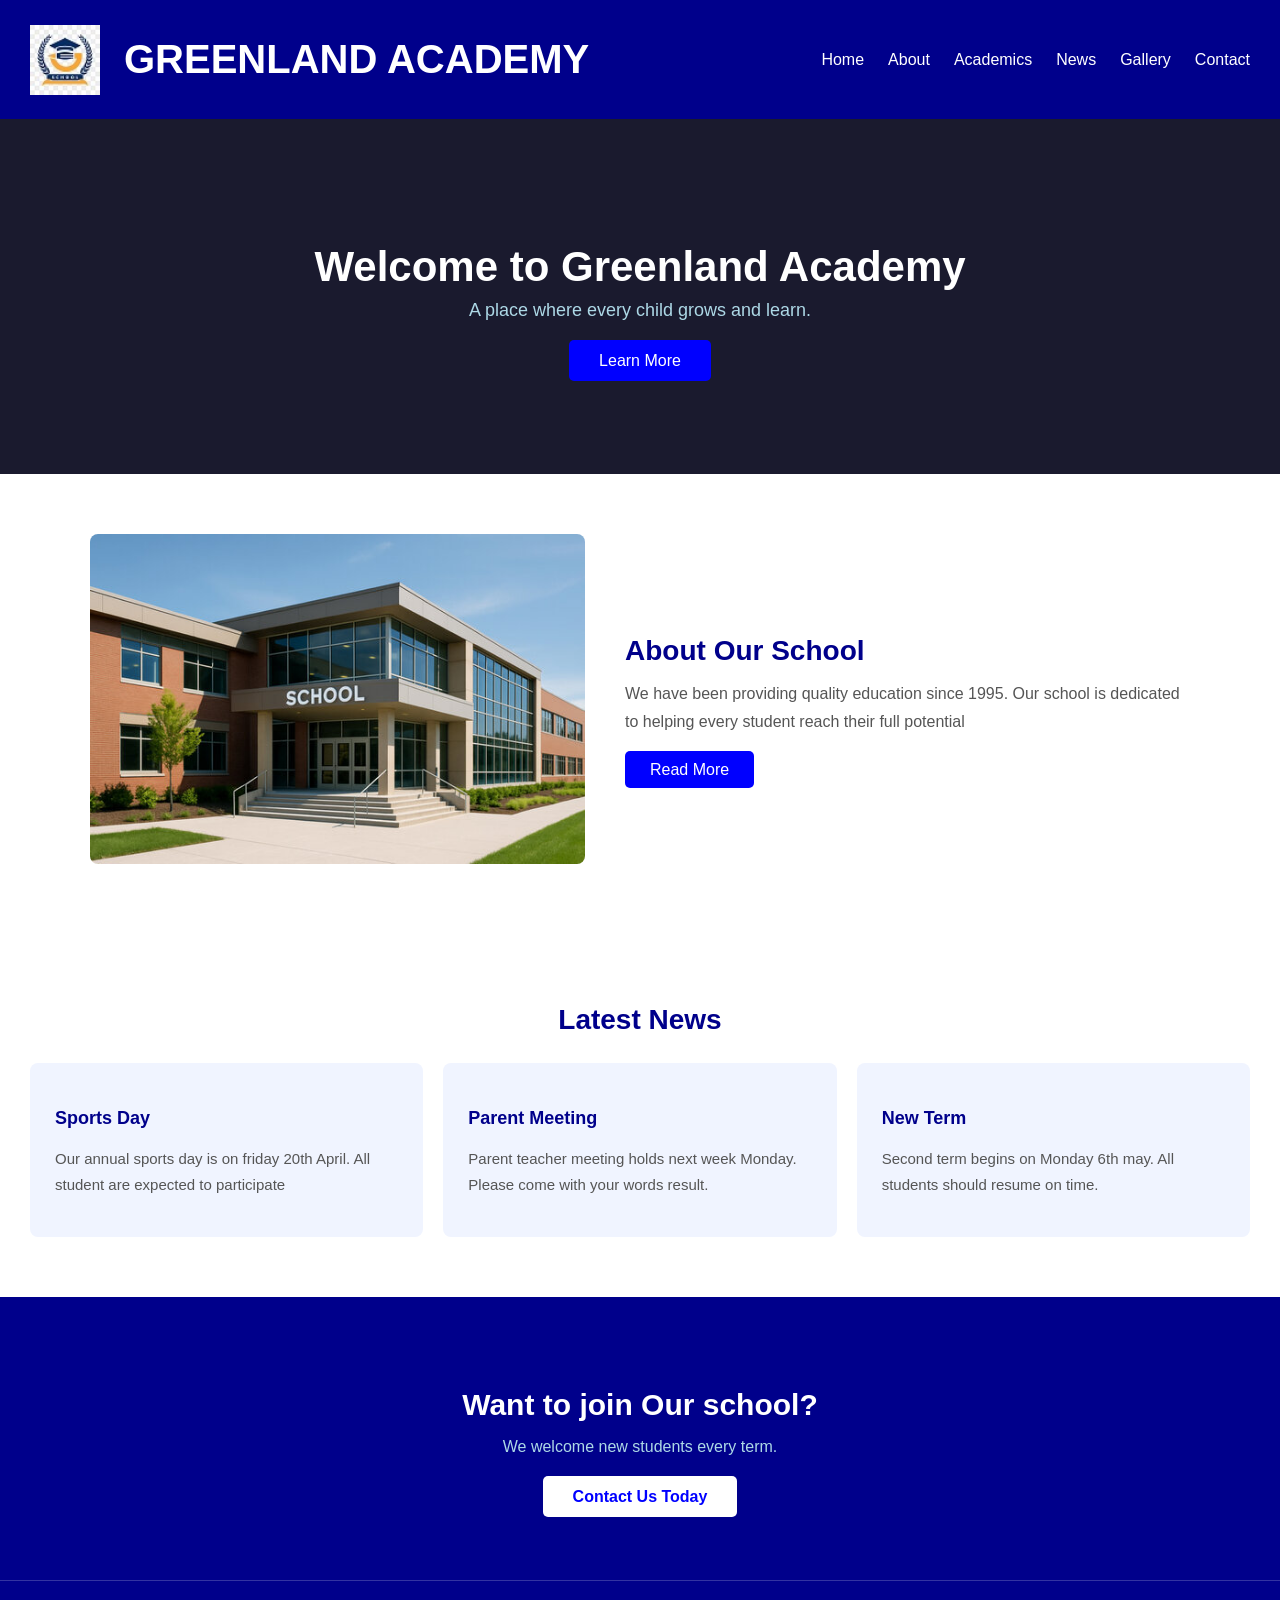
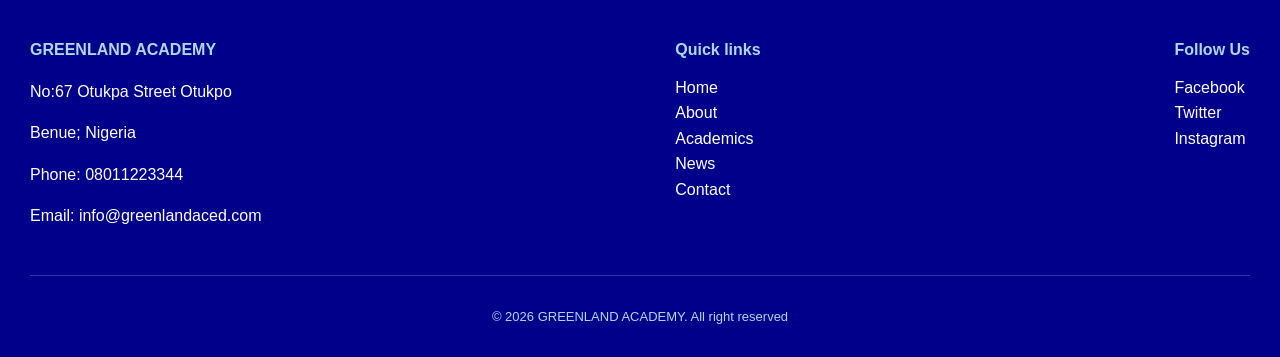
<file: index.html>
<!DOCTYPE html>
<html lang="en">
<head>
    <meta charset="UTF-8">
    <meta name="viewport" content="width=device-width, initial-scale=1.0">
    <title>GREENLAND ACADEMY</title>
    <link rel="stylesheet" href="assets/css/style.css">
</head>
<body>
    <header>
        <div class="logo-area">
            <img src="assets/images/school-logo.jpg" alt="School Logo">
            <h1>GREENLAND ACADEMY</h1>
        </div>
        <nav>
            <div class="link-area">
                <ul>
                    <li><a href="index.html">Home</a></li>
                    <li><a href="about.html">About</a></li>
                    <li><a href="academics.html">Academics</a></li>
                    <li><a href="news.html">News</a></li>
                    <li><a href="gallery.html">Gallery</a></li>
                    <li><a href="contact.html">Contact</a></li>
                </ul>
            </div>
        </nav>
    </header> 

    <main>
        
        <section class="hero">
            <div class="hero-content">
                <h1>Welcome to Greenland Academy</h1>
                <p>A place where every child grows and learn.</p>
                <a href="about.html">Learn More</a>
            </div>
        </section>

        <section class="about">
            <div class="about-content">
                <img src="assets/images/school2.jpg" alt="School Building">
                <div class="about-text">
                    <h2>About Our School</h2>
                    <p>We have been providing quality education since 1995. Our school is dedicated to helping every student reach their full potential</p>
                    <a href="about.html">Read More</a>
                </div>
            </div>
        </section>

        <section class="news">
            <h2>Latest News</h2>
            <div class="news-cards">

                <div class="card">
                    <h3>Sports Day</h3>
                    <p>Our annual sports day is on friday 20th April. All student are expected to participate</p>
                </div>

                <div class="card">
                    <h3>Parent Meeting</h3>
                    <p>Parent teacher meeting holds next week Monday. Please come with your words result.</p>
                </div>

                <div class="card">
                    <h3>New Term</h3>
                    <p>Second term begins on Monday 6th may. All students should resume on time.</p>
                </div>
            </div>
        </section>

        <section class="cta">
            <h2>Want to join Our school?</h2>
            <p>We welcome new students every term.</p>
            <a href="contact.html">Contact Us Today</a>
        </section>

    </main>

    <footer>

        <div class="footer-content">

            <div class="footer-school-info">
                <h3>GREENLAND ACADEMY</h3>
                <p>No:67 Otukpa Street Otukpo</p>
                <p>Benue; Nigeria</p>
                <p>Phone: 08011223344</p>
                <p>Email: info@greenlandaced.com</p>
            </div>

            <div class="footer-links">
                <h3>Quick links</h3>
                <ul>
                    <li><a href="index.html">Home</a></li>
                    <li><a href="about.html">About</a></li>
                    <li><a href="academics.html">Academics</a></li>
                    <li><a href="news.html">News</a></li>
                    <li><a href="contact.html">Contact</a></li>
                </ul>
            </div>

            <div class="footer-social">
                <h3>Follow Us</h3>
                <ul>
                    <li><a href="#">Facebook</a></li>
                    <li><a href="#">Twitter</a></li>
                    <li><a href="#">Instagram</a></li>
                </ul>
            </div>

        </div>

        <div class="footer-bottom">
            <p>&copy; 2026 GREENLAND ACADEMY. All right reserved</p>
        </div>

    </footer>
</body>
</html>
</file>
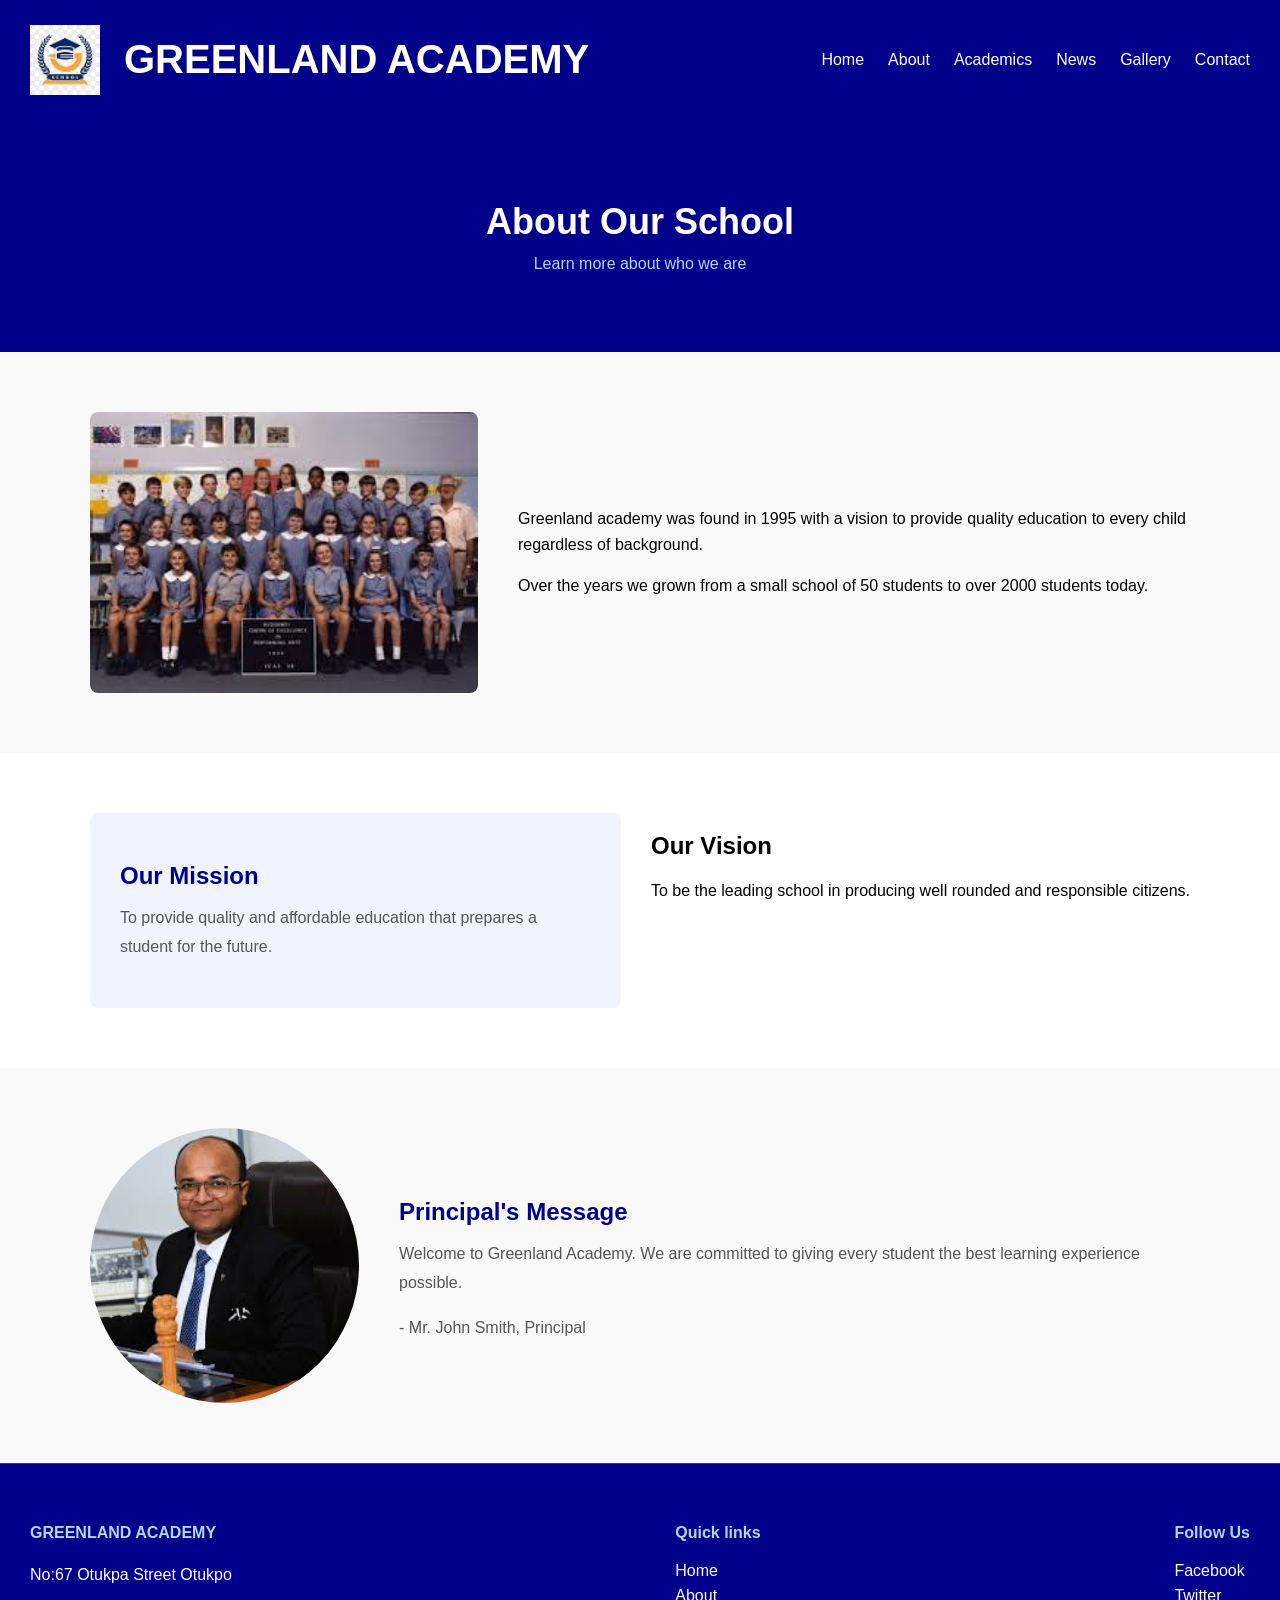
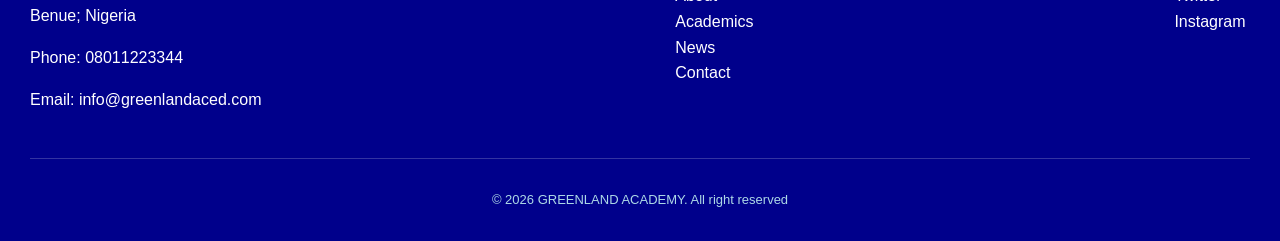
<file: about.html>
<!DOCTYPE html>
<html lang="en">
<head>
    <meta charset="UTF-8">
    <meta name="viewport" content="width=device-width, initial-scale=1.0">
    <title>GREENLAND ACADEMY</title>
    <link rel="stylesheet" href="assets/css/style.css">
</head>
<body>
    <header>
        <div class="logo-area">
            <img src="assets/images/school-logo.jpg" alt="School Logo">
            <h1>GREENLAND ACADEMY</h1>
        </div>
        <nav>
            <div class="link-area">
                <ul>
                    <li><a href="index.html">Home</a></li>
                    <li><a href="about.html">About</a></li>
                    <li><a href="academics.html">Academics</a></li>
                    <li><a href="news.html">News</a></li>
                    <li><a href="gallery.html">Gallery</a></li>
                    <li><a href="contact.html">Contact</a></li>
                </ul>
            </div>
        </nav>
    </header> 

    <main>

       <section class="page-banner">
        <h2>About Our School</h2>
        <p>Learn more about who we are</p>
       </section>

       <section class="history">
        <div class="history-content">
            <img src="assets/images/school-history.jpeg" alt="School History">
            <div history-text>
                <p>Greenland academy was found in 1995 with a vision to provide quality education to every child regardless of background.</p>
                <p>Over the years we grown from a small school of 50 students to over 2000 students today.</p>
            </div>
        </div>
       </section>

       <section class="mission-vision">
        <div class="mission">
            <h2>Our Mission</h2>
            <p>To provide quality and affordable education that prepares a student for the future.</p>
        </div>
        <div class="vission">
            <h2>Our Vision</h2>
            <p>To be the leading school in producing well rounded and responsible citizens.</p>
        </div>
       </section>

       <section class="principal">
        <div class="principal-content">
            <img src="assets/images/school-principal.jpeg" alt="">
            <div class="principal-text">
                <h2>Principal's Message</h2>
                <p>Welcome to Greenland Academy. We are committed to giving every student the best learning experience possible.</p>
                <p>- Mr. John Smith, Principal</p>
            </div>
        </div>
       </section>

    </main>

    <footer>

        <div class="footer-content">

            <div class="footer-school-info">
                <h3>GREENLAND ACADEMY</h3>
                <p>No:67 Otukpa Street Otukpo</p>
                <p>Benue; Nigeria</p>
                <p>Phone: 08011223344</p>
                <p>Email: info@greenlandaced.com</p>
            </div>

            <div class="footer-links">
                <h3>Quick links</h3>
                <ul>
                    <li><a href="index.html">Home</a></li>
                    <li><a href="about.html">About</a></li>
                    <li><a href="academics.html">Academics</a></li>
                    <li><a href="news.html">News</a></li>
                    <li><a href="contact.html">Contact</a></li>
                </ul>
            </div>

            <div class="footer-social">
                <h3>Follow Us</h3>
                <ul>
                    <li><a href="#">Facebook</a></li>
                    <li><a href="#">Twitter</a></li>
                    <li><a href="#">Instagram</a></li>
                </ul>
            </div>

        </div>

        <div class="footer-bottom">
            <p>&copy; 2026 GREENLAND ACADEMY. All right reserved</p>
        </div>

    </footer>
</body>
</html>
</file>
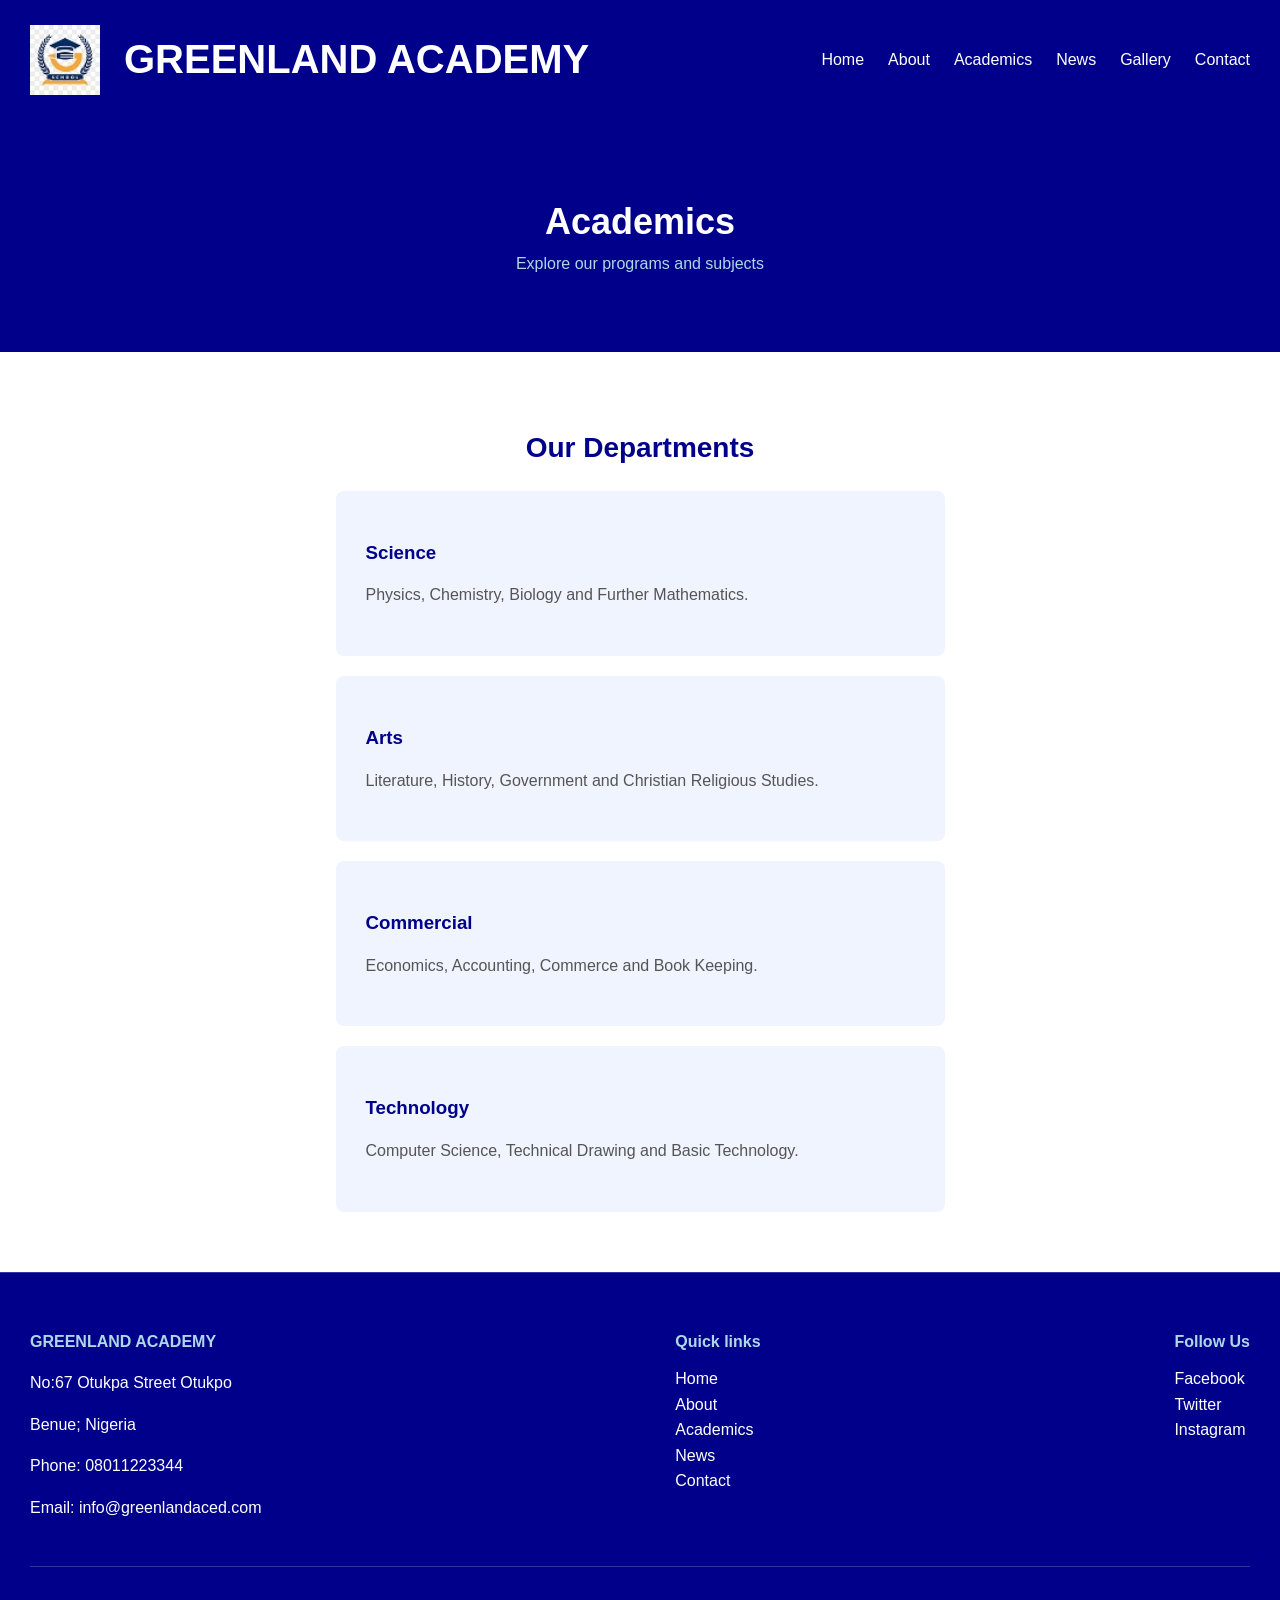
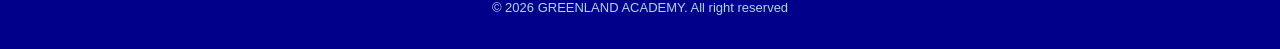
<file: academics.html>
<!DOCTYPE html>
<html lang="en">
<head>
    <meta charset="UTF-8">
    <meta name="viewport" content="width=device-width, initial-scale=1.0">
    <title>GREENLAND ACADEMY</title>
    <link rel="stylesheet" href="assets/css/style.css">
</head>
<body>
    <header>
        <div class="logo-area">
            <img src="assets/images/school-logo.jpg" alt="School Logo">
            <h1>GREENLAND ACADEMY</h1>
        </div>
        <nav>
            <div class="link-area">
                <ul>
                    <li><a href="index.html">Home</a></li>
                    <li><a href="about.html">About</a></li>
                    <li><a href="academics.html">Academics</a></li>
                    <li><a href="news.html">News</a></li>
                    <li><a href="gallery.html">Gallery</a></li>
                    <li><a href="contact.html">Contact</a></li>
                </ul>
            </div>
        </nav>
    </header> 

    <main>

    <section class="page-banner">
        <h2>Academics</h2>
        <p>Explore our programs and subjects</p>
    </section>

    <section class="academics">
        <h2>Our Departments</h2>
        <div class="departments">

            <div class="department-card">
                <h3>Science</h3>
                <p>Physics, Chemistry, Biology and
                Further Mathematics.</p>
            </div>

            <div class="department-card">
                <h3>Arts</h3>
                <p>Literature, History, Government
                and Christian Religious Studies.</p>
            </div>

            <div class="department-card">
                <h3>Commercial</h3>
                <p>Economics, Accounting, Commerce
                and Book Keeping.</p>
            </div>

            <div class="department-card">
                <h3>Technology</h3>
                <p>Computer Science, Technical Drawing
                and Basic Technology.</p>
            </div>

        </div>
    </section>

</main>

    <footer>

        <div class="footer-content">

            <div class="footer-school-info">
                <h3>GREENLAND ACADEMY</h3>
                <p>No:67 Otukpa Street Otukpo</p>
                <p>Benue; Nigeria</p>
                <p>Phone: 08011223344</p>
                <p>Email: info@greenlandaced.com</p>
            </div>

            <div class="footer-links">
                <h3>Quick links</h3>
                <ul>
                    <li><a href="index.html">Home</a></li>
                    <li><a href="about.html">About</a></li>
                    <li><a href="academics.html">Academics</a></li>
                    <li><a href="news.html">News</a></li>
                    <li><a href="contact.html">Contact</a></li>
                </ul>
            </div>

            <div class="footer-social">
                <h3>Follow Us</h3>
                <ul>
                    <li><a href="#">Facebook</a></li>
                    <li><a href="#">Twitter</a></li>
                    <li><a href="#">Instagram</a></li>
                </ul>
            </div>

        </div>

        <div class="footer-bottom">
            <p>&copy; 2026 GREENLAND ACADEMY. All right reserved</p>
        </div>

    </footer>
</body>
</html>
</file>
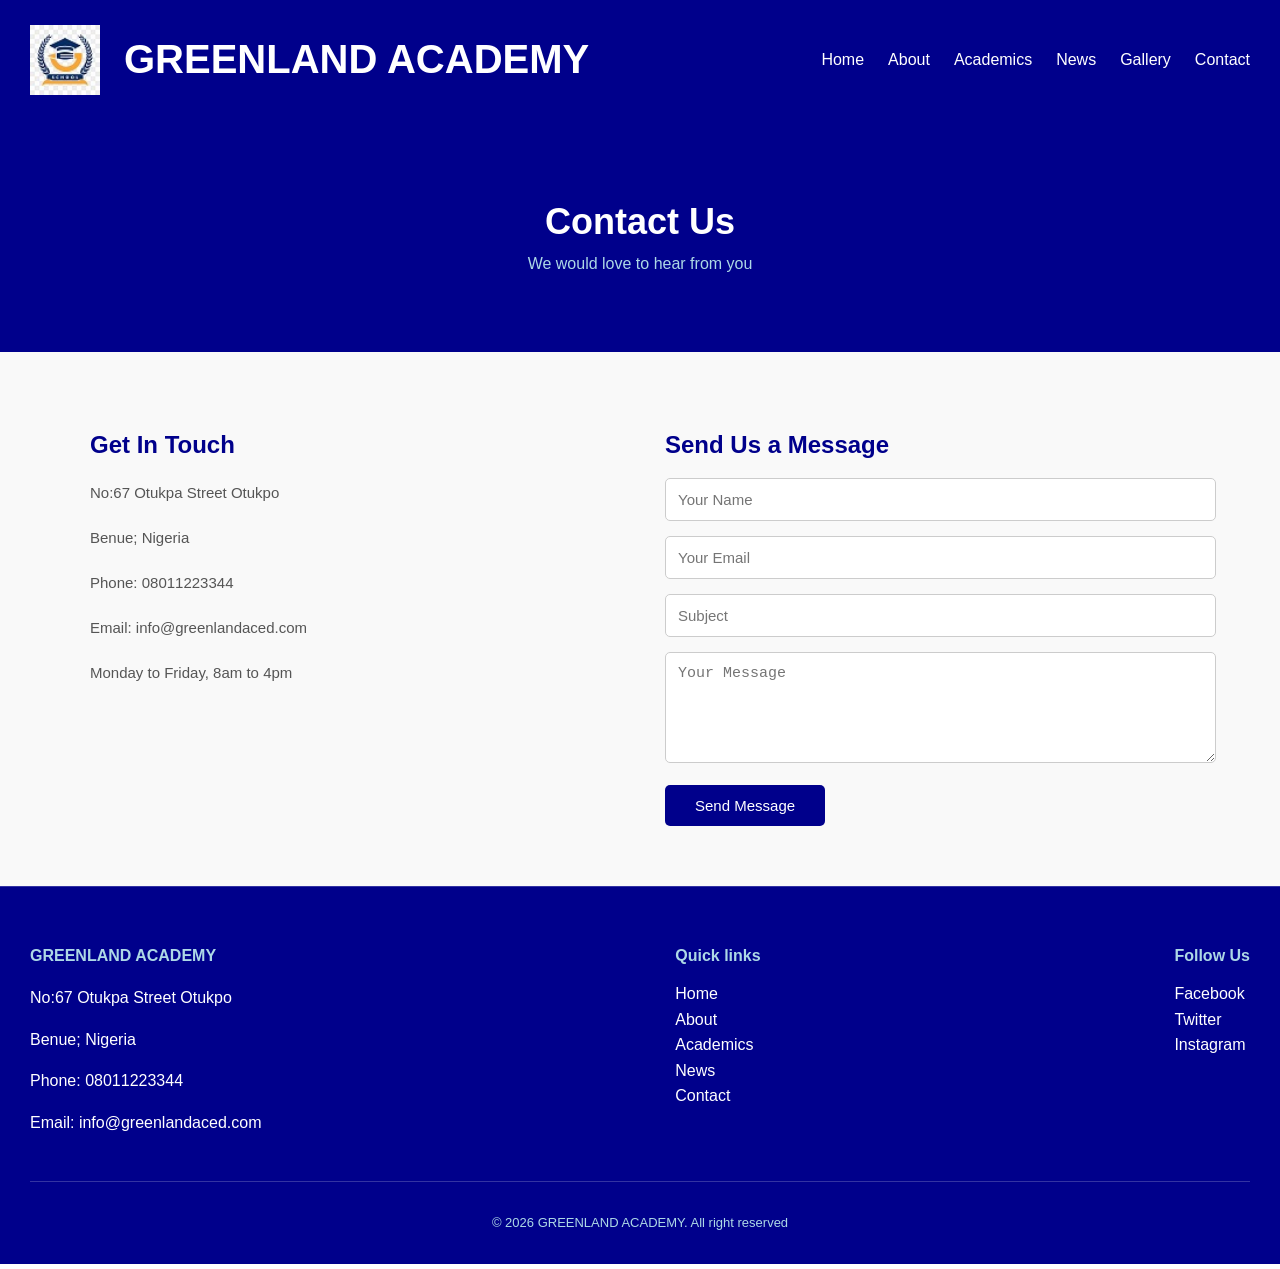
<file: contact.html>
<!DOCTYPE html>
<html lang="en">
<head>
    <meta charset="UTF-8">
    <meta name="viewport" content="width=device-width, initial-scale=1.0">
    <title>GREENLAND ACADEMY</title>
    <link rel="stylesheet" href="assets/css/style.css">
</head>
<body>
    <header>
        <div class="logo-area">
            <img src="assets/images/school-logo.jpg" alt="School Logo">
            <h1>GREENLAND ACADEMY</h1>
        </div>
        <nav>
            <div class="link-area">
                <ul>
                    <li><a href="index.html">Home</a></li>
                    <li><a href="about.html">About</a></li>
                    <li><a href="academics.html">Academics</a></li>
                    <li><a href="news.html">News</a></li>
                    <li><a href="gallery.html">Gallery</a></li>
                    <li><a href="contact.html">Contact</a></li>
                </ul>
            </div>
        </nav>
    </header> 

    <main>

    <section class="page-banner">
        <h2>Contact Us</h2>
        <p>We would love to hear from you</p>
    </section>

    <section class="contact">
        <div class="contact-wrapper">

            <div class="contact-info">
                <h2>Get In Touch</h2>
                <p>No:67 Otukpa Street Otukpo</p>
                <p>Benue; Nigeria</p>
                <p>Phone: 08011223344</p>
                <p>Email: info@greenlandaced.com</p>
                <p>Monday to Friday, 8am to 4pm</p>
            </div>

            <div class="contact-form">
                <h2>Send Us a Message</h2>
                <form>
                    <input type="text" 
                           placeholder="Your Name">
                    <input type="email" 
                           placeholder="Your Email">
                    <input type="text" 
                           placeholder="Subject">
                    <textarea 
                        placeholder="Your Message"
                        rows="5"></textarea>
                    <button type="submit">Send Message</button>
                </form>
            </div>

        </div>
    </section>

</main>

    <footer>

        <div class="footer-content">

            <div class="footer-school-info">
                <h3>GREENLAND ACADEMY</h3>
                <p>No:67 Otukpa Street Otukpo</p>
                <p>Benue; Nigeria</p>
                <p>Phone: 08011223344</p>
                <p>Email: info@greenlandaced.com</p>
            </div>

            <div class="footer-links">
                <h3>Quick links</h3>
                <ul>
                    <li><a href="index.html">Home</a></li>
                    <li><a href="about.html">About</a></li>
                    <li><a href="academics.html">Academics</a></li>
                    <li><a href="news.html">News</a></li>
                    <li><a href="contact.html">Contact</a></li>
                </ul>
            </div>

            <div class="footer-social">
                <h3>Follow Us</h3>
                <ul>
                    <li><a href="#">Facebook</a></li>
                    <li><a href="#">Twitter</a></li>
                    <li><a href="#">Instagram</a></li>
                </ul>
            </div>

        </div>

        <div class="footer-bottom">
            <p>&copy; 2026 GREENLAND ACADEMY. All right reserved</p>
        </div>

    </footer>
</body>
</html>
</file>
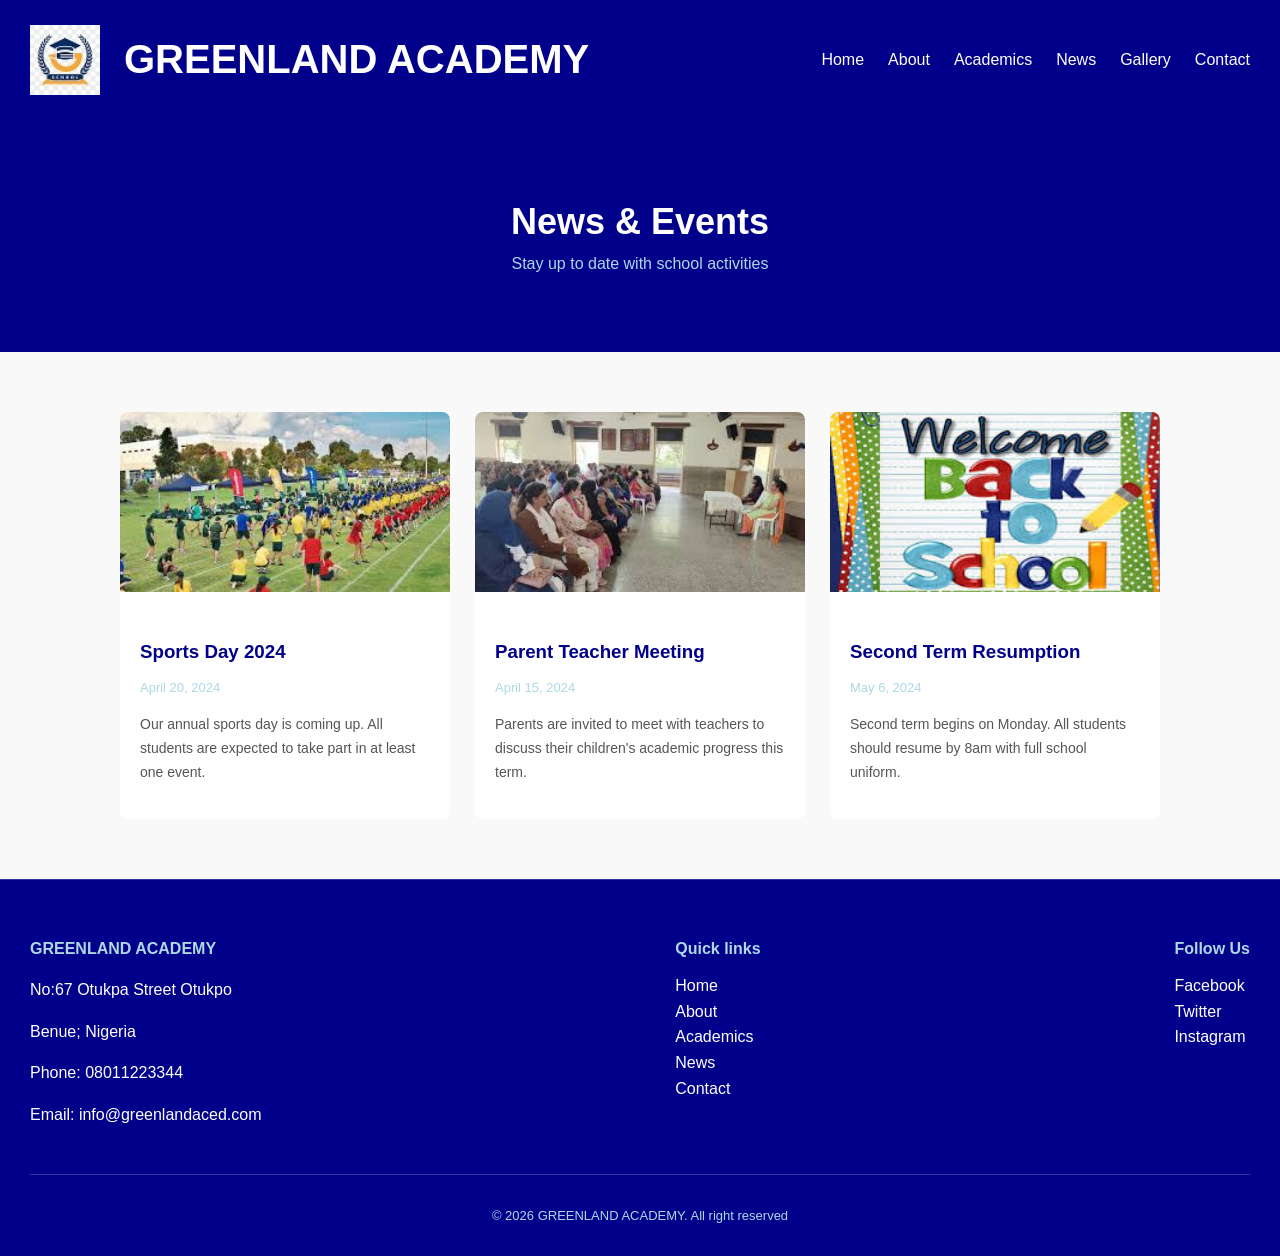
<file: news.html>
<!DOCTYPE html>
<html lang="en">
<head>
    <meta charset="UTF-8">
    <meta name="viewport" content="width=device-width, initial-scale=1.0">
    <title>GREENLAND ACADEMY</title>
    <link rel="stylesheet" href="assets/css/style.css">
</head>
<body>
    <header>
        <div class="logo-area">
            <img src="assets/images/school-logo.jpg" alt="School Logo">
            <h1>GREENLAND ACADEMY</h1>
        </div>
        <nav>
            <div class="link-area">
                <ul>
                    <li><a href="index.html">Home</a></li>
                    <li><a href="about.html">About</a></li>
                    <li><a href="academics.html">Academics</a></li>
                    <li><a href="news.html">News</a></li>
                    <li><a href="gallery.html">Gallery</a></li>
                    <li><a href="contact.html">Contact</a></li>
                </ul>
            </div>
        </nav>
    </header> 

    <main>

    <section class="page-banner">
        <h2>News & Events</h2>
        <p>Stay up to date with school activities</p>
    </section>

    <section class="news-page">
        <div class="news-grid">

            <div class="news-item">
                <img src="assets/images/sportday.jpeg" alt="Sports Day">
                <div class="news-item-text">
                    <h3>Sports Day 2024</h3>
                    <p class="date">April 20, 2024</p>
                    <p>Our annual sports day is coming up.
                    All students are expected to take
                    part in at least one event.</p>
                </div>
            </div>

            <div class="news-item">
                <img src="assets/images/parents-meetingday.jpeg" alt="Parent Meeting">
                <div class="news-item-text">
                    <h3>Parent Teacher Meeting</h3>
                    <p class="date">April 15, 2024</p>
                    <p>Parents are invited to meet with
                    teachers to discuss their children's
                    academic progress this term.</p>
                </div>
            </div>

            <div class="news-item">
                <img src="assets/images/new-term.jpeg" alt="New Term">
                <div class="news-item-text">
                    <h3>Second Term Resumption</h3>
                    <p class="date">May 6, 2024</p>
                    <p>Second term begins on Monday. All
                    students should resume by 8am with
                    full school uniform.</p>
                </div>
            </div>

        </div>
    </section>

</main>

    <footer>

        <div class="footer-content">

            <div class="footer-school-info">
                <h3>GREENLAND ACADEMY</h3>
                <p>No:67 Otukpa Street Otukpo</p>
                <p>Benue; Nigeria</p>
                <p>Phone: 08011223344</p>
                <p>Email: info@greenlandaced.com</p>
            </div>

            <div class="footer-links">
                <h3>Quick links</h3>
                <ul>
                    <li><a href="index.html">Home</a></li>
                    <li><a href="about.html">About</a></li>
                    <li><a href="academics.html">Academics</a></li>
                    <li><a href="news.html">News</a></li>
                    <li><a href="contact.html">Contact</a></li>
                </ul>
            </div>

            <div class="footer-social">
                <h3>Follow Us</h3>
                <ul>
                    <li><a href="#">Facebook</a></li>
                    <li><a href="#">Twitter</a></li>
                    <li><a href="#">Instagram</a></li>
                </ul>
            </div>

        </div>

        <div class="footer-bottom">
            <p>&copy; 2026 GREENLAND ACADEMY. All right reserved</p>
        </div>

    </footer>
</body>
</html>
</file>
<file: assets/css/style.css>
body{
    background-repeat: no-repeat;
    background-position: 100%;
    background-attachment: fixed;
    color: #000;
    font: normal 16px bold Arial, Helvetica, sans-serif;
    line-height: 1.6em;
    margin: 0;
}

a:hover{
    color: lightblue;
}

header{
    background-color: darkblue;
    margin: 0;
    display: flex;
    align-items: center;
    justify-content: space-between;
    padding: 20px 30px;
}

header img{
    width: 70px;
    font-size: 24px;
}

.logo-area{
    display: flex;
    align-items: center;
    gap: 24px;
}

header h1{
    color: white;
    font-size: 40px;
}

nav ul{
    list-style: none;
    margin: 0;
    display: flex;
    gap: 24px;
}

.link-area{
    display: flex;
    align-items: center;
    gap: 24px;
}

nav a{
    text-decoration: none;
    color: white;
}





main{
    width: 100%;
}

section{
    padding: 60px 30px;
}

.hero{
    background-color: #1a1a2e;
    color: white;
    text-align: center;
    padding: 100px 30px;
}

.hero h1{
    font-size: 42px;
    margin-bottom: 15px;
}

.hero p{
    font-size: 18px;
    margin-bottom: 25px;
    color: lightblue;
}

.hero a{
    background-color: blue;
    color: white;
    padding: 12px 30px;
    text-decoration: none;
    border-radius: 5px;
}

.about-content{
    display: flex;
    align-items: center;
    gap: 40px;
    max-width: 1100px;
    margin: auto;
}

.about-content img{
    width: 45%;
    border-radius: 8px;
}

.about-text h2{
    font-size: 28px;
    margin-bottom: 15px;
    color: darkblue;    
}

.about-text p{
    font-size: 16px;
    line-height: 1.8;
    margin-bottom: 20px;
    color: #555;
}

.about-text a{
    background-color: blue;
    color: white;
    padding: 10px 25px;
    text-decoration: none;
    border-radius: 5px;
}

.news{
    background-color: white;
    text-align: center;
}

.news h2{
    font-size: 28px;
    color: darkblue;
    margin-bottom: 30px;
}

.news-cards{
    display: flex;
    gap: 20px;
    justify-content: center;
}

.card{
    background-color: #f0f4ff;
    padding: 25px;
    border-radius: 8px;
    width: 30%;
    text-align: left;
}

.card h3{
    font-size: 18px;
    color: darkblue;
    margin-bottom: 10px;
}

.card p{
    font-size: 15px;
    color: #555;
    line-height: 1.7;
}

.cta{
    background-color: darkblue;
    color: white;
    text-align: center;
    padding: 70px 30px;
}

.cta h2{
    font-size: 30px;
    margin-bottom: 15px;
}

.cta p{
    font-size: 16px;
    margin-bottom: 25px;
    color: lightblue;
}

.cta a{
    background-color: white;
    color: blue;
    padding: 12px 30px;
    text-decoration: none;
    border-radius: 5px;
    font-weight: bold;
}






.page-banner {
    background-color: darkblue;
    color: white;
    text-align: center;
    padding: 60px 30px;
}

.page-banner h2 {
    font-size: 36px;
    margin-bottom: 10px;
}

.page-banner p {
    font-size: 16px;
    color: lightblue;
}

.history {
    padding: 60px 30px;
    background-color: #f9f9f9;
}

.history-content {
    display: flex;
    align-items: center;
    gap: 40px;
    max-width: 1100px;
    margin: 0 auto;
}

.history-content img {
    width: 45%;
    border-radius: 8px;
}

.history-text h2 {
    color: darkblue;
    margin-bottom: 15px;
}

.history-text p {
    color: #555;
    line-height: 1.8;
    margin-bottom: 15px;
}

.mission-vision {
    display: flex;
    gap: 30px;
    padding: 60px 30px;
    background-color: white;
    max-width: 1100px;
    margin: 0 auto;
}

.mission, .vision {
    background-color: #f0f4ff;
    padding: 30px;
    border-radius: 8px;
    flex: 1;
}

.mission h2, .vision h2 {
    color: darkblue;
    margin-bottom: 15px;
}

.mission p, .vision p {
    color: #555;
    line-height: 1.8;
}

.principal {
    background-color: #f9f9f9;
    padding: 60px 30px;
}

.principal-content {
    display: flex;
    align-items: center;
    gap: 40px;
    max-width: 1100px;
    margin: 0 auto;
}

.principal-content img {
    width: 25%;
    border-radius: 50%;
}

.principal-text h2 {
    color: darkblue;
    margin-bottom: 15px;
}

.principal-text p {
    color: #555;
    line-height: 1.8;
    margin-bottom: 10px;
}






.academics {
    padding: 60px 30px;
    text-align: center;
}

.academics h2 {
    color: darkblue;
    font-size: 28px;
    margin-bottom: 30px;
}

.departments {
    display: flex;
    flex-wrap: wrap;
    gap: 20px;
    justify-content: center;
}

.department-card {
    background-color: #f0f4ff;
    padding: 30px;
    border-radius: 8px;
    width: 45%;
    text-align: left;
}

.department-card h3 {
    color: darkblue;
    margin-bottom: 10px;
}

.department-card p {
    color: #555;
    line-height: 1.8;
}






.news-page {
    padding: 60px 30px;
    background-color: #f9f9f9;
}

.news-grid {
    display: flex;
    flex-wrap: wrap;
    gap: 25px;
    justify-content: center;
    max-width: 1100px;
    margin: 0 auto;
}

.news-item {
    background-color: white;
    border-radius: 8px;
    width: 30%;
    overflow: hidden;
}    

.news-item img {
    width: 100%;
    height: 180px;
    object-fit: cover;
}

.news-item-text {
    padding: 20px;
}

.news-item-text h3 {
    color: darkblue;
    margin-bottom: 8px;
}

.news-item-text .date {
    color: lightblue;
    font-size: 13px;
    margin-bottom: 10px;
}

.news-item-text p {
    color: #555;
    line-height: 1.7;
    font-size: 14px;
}




.gallery {
    padding: 60px 30px;
    background-color: #f9f9f9;
}

.gallery-grid {
    display: flex;
    flex-wrap: wrap;
    gap: 15px;
    justify-content: center;
    max-width: 1100px;
    margin: 0 auto;
}

.gallery-grid img {
    width: 30%;
    height: 220px;
    object-fit: cover;
    border-radius: 8px;
}







.contact {
    padding: 60px 30px;
    background-color: #f9f9f9;
}

.contact-wrapper {
    display: flex;
    gap: 50px;
    max-width: 1100px;
    margin: 0 auto;
    align-items: flex-start;
}

.contact-info {
    flex: 1;
}

.contact-info h2 {
    color: darkblue;
    margin-bottom: 20px;
}

.contact-info p {
    color: #555;
    line-height: 2;
    font-size: 15px;
}

.contact-form {
    flex: 1;
}

.contact-form h2 {
    color: darkblue;
    margin-bottom: 20px;
}

.contact-form input,
.contact-form textarea {
    width: 100%;
    padding: 12px;
    margin-bottom: 15px;
    border: 1px solid #ccc;
    border-radius: 5px;
    font-size: 15px;
}

.contact-form button {
    background-color: darkblue;
    color: white;
    padding: 12px 30px;
    border: none;
    border-radius: 5px;
    font-size: 15px;
    cursor: pointer;
}

.contact-form button:hover {
    background-color: blue;
}





footer{
    background-color: darkblue;
    color: white;
    padding: 40px 30px 0 30px;
     border-top: 1px solid rgba(255, 255, 255, 0.2);
}

.footer-content{
    display: flex;
    justify-content: space-between;
    gap: 30px;
}

.footer-school-info h3{
    font-size: 16px;
    margin-bottom: 12px;
    color: lightblue; 
}

.footer-links h3{
    font-size: 16px;
    margin-bottom: 12px;
    color: lightblue; 
}

.footer-social h3{
    font-size: 16px;
    margin-bottom: 12px;
    color: lightblue;
}

.footer-links ul{
    list-style: none;
    padding: 0;
    margin: 0;
}

.footer-social ul{
    list-style: none;
    padding: 0;
    margin: 0;
}

.footer-links a{
    text-decoration: none;
    color: white;
}

.footer-social a{
    text-decoration: none;
    color: white;
}

.footer-links a:hover{
    color: lightblue;
}

.footer-social a:hover{
    color: lightblue;
}

.footer-bottom{
    text-align: center;
    padding: 15px 0;
    margin-top: 30px;
    border-top: 1px solid rgba(255, 255, 255, 0.2);
    font-size: 13px;
    color: lightblue;
}




@media (max-width: 768px) {

    header {
        flex-direction: column;
        align-items: center;
        text-align: center;
        padding: 15px;
        padding: 15px;
    }

    header h1 {
        font-size: 20px;
    }

    .logo-area {
        margin-bottom: 15px;
        align-items: center;
        gap: 8px;
    }

    nav ul {
        flex-wrap: wrap;
        justify-content: center;
        gap: 10px;
    }

    nav a{
        font-size: 14px;
    }

    .hero h1 {
        font-size: 26px;
    }

    .about-content {
        flex-direction: column;
    }

    .about-content img {
        width: 100%;
    }

    .news-cards {
        flex-direction: column;
        align-items: center;
    }

    .card {
        width: 100%;
    }

    .history-content {
        flex-direction: column;
    }

    .history-content img {
        width: 100%;
    }

    .mission-vision {
        flex-direction: column;
    }

    .principal-content {
        flex-direction: column;
        text-align: center;
    }

    .principal-content img {
        width: 50%;
        margin: 0 auto;
    }

    .department-card {
        width: 100%;
    }

    .news-item {
        width: 100%;
    }

    .gallery-grid img {
        width: 47%;
        height: 150px;
    }

    .contact-wrapper {
        flex-direction: column;
    }

    .footer-content {
        flex-direction: column;
        text-align: center;
        gap: 30px;
    }

}
</file>
